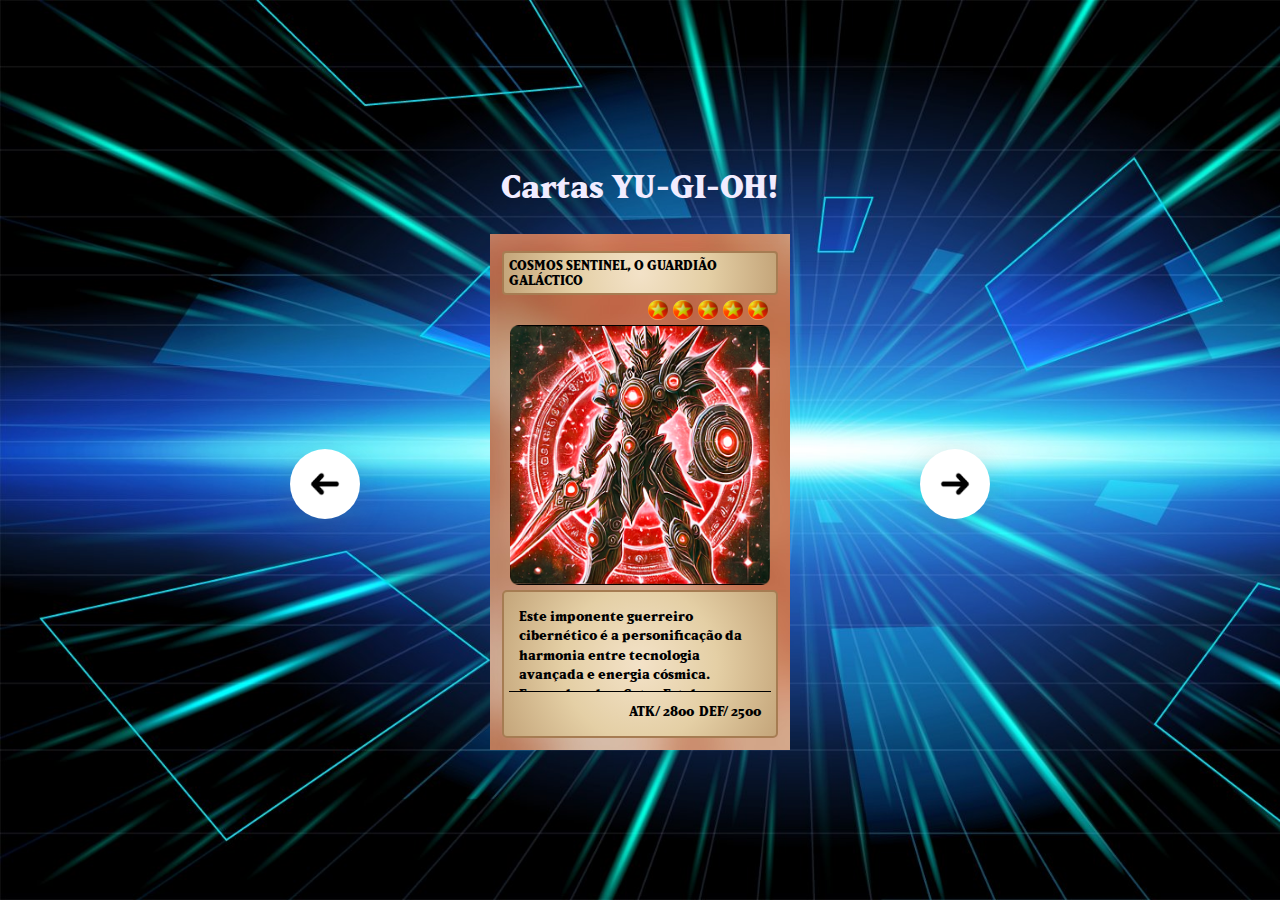
<file: Cartas_YU-GI-OH/index.html>
<!DOCTYPE html>
<html lang="pt-BR">

<head>
  <meta charset="UTF-8">
  <meta name="viewport" content="width=device-width, initial-scale=1.0">
  <title>Cartas YU-GI-OH</title>
  <link rel="stylesheet" href="src/css/fontes.css">
  <link rel="stylesheet" href="src/css/reset.css">
  <link rel="stylesheet" href="src/css/estilos.css">
  <link rel="stylesheet" href="src/css/responsivo.css">
</head>

<body>
  <header class="cabecalho">
    <h1 class="titulo">Cartas YU-GI-OH!</h1>
  </header>
  <main class="slider">
    <button class="btn-seta btn-voltar" id="btn-voltar">
      <img src="src/imagens/seta.png" alt="seta voltar">
    </button>

    <ul class="lista-personagens">
      <li class="cartao fundo-1 selecionado">
        <div class="carta-virada"></div>

        <h2 class="nome">Cosmos Sentinel, o guardião Galáctico</h2>
        <div class="nivel-carta">
          <span class="estrela"></span>
          <span class="estrela"></span>
          <span class="estrela"></span>
          <span class="estrela"></span>
          <span class="estrela"></span>
        </div>

        <img src="src/imagens/cosmos-sentinel.png" alt="Cosmos Sentinel, o guardião Galáctico" class="imagem-carta">

        <div class="informacoes">
          <p class="descricao">Este imponente guerreiro cibernético é a personificação da
            harmonia entre tecnologia avançada e energia cósmica. Empunhando o
            Cetro Estelar, Cosmos Sentinel pode manipular o espaço-tempo,
            anulando ataques e fortalecendo aliados.
          </p>
          <div class="informacoes-ataque">
            <span>ATK/ 2800 </span>
            <span>DEF/ 2500</span>
          </div>
        </div>
      </li>

      <li class="cartao fundo-2">
        <div class="carta-virada"></div>

        <h2 class="nome">NebulaDragon, o ser das Estrelas</h2>
        <div class="nivel-carta">
          <span class="estrela"></span>
          <span class="estrela"></span>
          <span class="estrela"></span>
          <span class="estrela"></span>
          <span class="estrela"></span>
          <span class="estrela"></span>
          <span class="estrela"></span>
        </div>

        <img src="src/imagens/nebuladragon.png" alt="NebulaDragon, o ser das Estrelas" class="informacoes">

        <div class="informacoes">
          <p class="descricao">Uma criatura mítica nascida da fusão de nebulosas e energia
            estelar. Com suas escamas cristalinas, Nebuladragon canaliza o
            poder do cosmos, devastando seus inimigos com rajadas de energia
            pura. Diz-se que ele aparece apenas em momentos de caos universal,
            como arauto de renovação e equilíbrio celestial.
          </p>
          <div class="informacoes-ataque">
            <span>ATK/ 3200 </span>
            <span>DEF/ 2000</span>
          </div>
        </div>
      </li>

      <li class="cartao fundo-3">
        <div class="carta-virada"></div>
        <h2 class="nome">Cyberblade Paladin, o Cavaleiro Digital</h2>
        <div class="nivel-carta">
          <span class="estrela"></span>
          <span class="estrela"></span>
          <span class="estrela"></span>
        </div>
        <img src="src/imagens/cyberblade-paladin.png" alt="Cyberblade Paladin, o Cavaleiro Digital"
          class="imagem-carta" />
        <div class="informacoes">
          <p class="descricao">
            Armado com a lendária Cyberblade, este cavaleiro cibernético é um
            protetor das dimensões digitais. Com reflexos aprimorados e um
            senso de justiça inabalável, ele combate invasores que ameaçam o
            equilíbrio dos mundos virtuais e reais. Sua espada emana um brilho
            tecnológico que pode cortar tanto matéria física quanto código
            digital.
          </p>
          <div class="informacoes-ataque">
            <span>ATK/ 2600</span>
            <span>DEF/ 2300</span>
          </div>
        </div>
      </li>
      <li class="cartao fundo-4">
        <div class="carta-virada"></div>
        <h2 class="nome">Mechadragon X, o Destruidor Biomecânico</h2>
        <div class="nivel-carta">
          <span class="estrela"></span>
          <span class="estrela"></span>
          <span class="estrela"></span>
          <span class="estrela"></span>
          <span class="estrela"></span>
          <span class="estrela"></span>
          <span class="estrela"></span>
        </div>
        <img src="src/imagens/mechadragon.png" alt="Mechadragon X, o Destruidor Biomecânico" class="imagem-carta" />
        <div class="informacoes">
          <p class="descricao">
            Uma fusão mortal de biologia dracônica e engenharia cibernética,
            Mechadragon X foi criado para ser uma arma definitiva. Com suas
            asas energizadas e múltiplos núcleos de poder, ele é capaz de
            disparar rajadas devastadoras e neutralizar até os mais fortes
            adversários. Sua presença no campo de batalha é um presságio de
            destruição iminente, conhecido como o "Fim das Eras".
          </p>
          <div class="informacoes-ataque">
            <span>ATK/ 3500</span>
            <span>DEF/ 3000</span>
          </div>
        </div>
      </li>
      <li class="cartao fundo-5">
        <div class="carta-virada"></div>
        <h2 class="nome">Archmage Stellarion, o Guardião das Estrelas</h2>
        <div class="nivel-carta">
          <span class="estrela"></span>
          <span class="estrela"></span>
          <span class="estrela"></span>
        </div>
        <img src="src/imagens/archmage.png" alt="Archmage Stellarion, o Guardião das Estrelas" class="imagem-carta" />
        <div class="informacoes">
          <p class="descricao">
            Um mago enigmático que manipula as forças do cosmos para proteger
            o equilíbrio universal. Archmage Stellarion utiliza seu Cetro
            Cósmico para canalizar feitiços de luz estelar, podendo banir
            inimigos para dimensões distantes ou fortalecer aliados com
            energia astral. Sua presença no campo de batalha é envolta em
            mistério e poder, sendo reverenciado como o "Sábio do Infinito".
          </p>
          <div class="informacoes-ataque">
            <span>ATK/ 2400</span>
            <span>DEF/ 2600</span>
          </div>
        </div>
      </li>
      <li class="cartao fundo-6">
        <div class="carta-virada"></div>
        <h2 class="nome">Aegis Knight, o Guardião do Firmamento</h2>
        <div class="nivel-carta">
          <span class="estrela"></span>
          <span class="estrela"></span>
          <span class="estrela"></span>
          <span class="estrela"></span>
        </div>
        <img src="src/imagens/aegis-knight.png" alt="Aegis Knight, o Guardião do Firmamento" class="imagem-carta" />
        <div class="informacoes">
          <p class="descricao">
            Vestindo uma armadura forjada com fragmentos de estrelas, Aegis
            Knight é o defensor final das dimensões. Empunhando a Espada
            Astral e o Escudo Celestial, ele possui o poder de anular ataques
            inimigos e contra-atacar com golpes de pura energia cósmica. Seu
            juramento é proteger o equilíbrio entre luz e trevas, sendo
            lembrado como a "Fortaleza do Cosmos".
          </p>
          <div class="informacoes-ataque">
            <span>ATK/ 3000</span>
            <span>DEF/ 2800</span>
          </div>
        </div>
      </li>
      <li class="cartao fundo-7">
        <div class="carta-virada"></div>
        <h2 class="nome">Stormbringer Dragon, o Arauto das Tempestades</h2>
        <div class="nivel-carta">
          <span class="estrela"></span>
          <span class="estrela"></span>
          <span class="estrela"></span>
          <span class="estrela"></span>
          <span class="estrela"></span>
        </div>
        <img src="src/imagens/stormbringer.png" alt="Stormbringer Dragon, o Arauto das Tempestades"
          class="imagem-carta" />
        <div class="informacoes">
          <p class="descricao">
            Este poderoso dragão domina os céus, invocando trovões e
            relâmpagos com o bater de suas asas. Stormbringer Dragon é a
            personificação da fúria da natureza, destruindo tudo em seu
            caminho com rajadas elétricas e ventos cortantes. Diz-se que sua
            aparição é o prelúdio de uma tempestade sem fim, trazendo
            destruição e renovação aos campos de batalha.
          </p>
          <div class="informacoes-ataque">
            <span>ATK/ 2900</span>
            <span>DEF/ 2100</span>
          </div>
        </div>
      </li>
    </ul>

    <button class="btn-seta btn-avancar" id="btn-avancar">
      <img src="src/imagens/seta.png" alt="seta avançar">
    </button>

  </main>
  <script src="src/js/index.js"></script>
</body>

</html>
</file>
<file: Cartas_YU-GI-OH/src/css/fontes.css>
@font-face{
    font-family: 'Yugioh';
    src:url(../fontes/fonte-yu-gi-oh.otf);
}
</file>
<file: Cartas_YU-GI-OH/src/css/estilos.css>
body {
    font-family: 'Yugioh', serif;
    background-image: url(../imagens/fundo-site.jpg);
    background-repeat: no-repeat;
    background-size: cover;
    display: flex;
    justify-content: center;
    flex-direction: column;
    min-height: 100vh;
    gap: 30px;
}

.cabecalho {
    display: flex;
    justify-content: center;
}

.cabecalho .titulo {
    color: #f1ecff;
}

.cartao {
    opacity: 0;
    display: flex;
    flex-direction: column;
    padding: 12px;
    gap: 5px;
    position: absolute;

}

.cartao.selecionado {
    opacity: 1;
    z-index: 1;
}

.lista-personagens {
    width: 300px;
    height: 500px;
    border-radius: 10px;
    position: relative;
}

.slider {
    display: flex;
    justify-content: center;
    align-items: center;
    gap: 130px;
}

.cartao .nome {
    font-size: 13px;
    padding: 5px;
    text-transform: uppercase;
    background: radial-gradient(circle, #f3e2c8, #e4cfa5, #c4a57a);
    border: 2px solid #a67c52;
    border-radius: 4px;
}

.cartao .estrela {
    width: 20px;
    height: 20px;
    background-image: url(../imagens/nivel-carta.png);
    background-size: contain;
    background-repeat: no-repeat;
    display: inline-block;
}

.cartao .nivel-carta {
    display: flex;
    justify-content: flex-end;
    margin-right: 10px;
    gap: 5px;

}

.cartao .imagem-carta {
    max-width: 260px;
    align-self: center;
}

.cartao .informacoes {
    border-radius: 5px;
    max-width: 300px;
    color: #000000;
    background: radial-gradient(circle, #f3e2c8, #e4cfa5, #c4a57a);
    border: 2px solid #a67c52;
    text-align: left;
    line-height: 1.5;
    padding: 5px;
}

.cartao .informacoes .informacoes-ataque {
    display: flex;
    justify-content: flex-end;
    gap: 5px;
    padding: 10px;
}

.cartao .informacoes .informacoes-ataque span {
    font-size: 13px;
}

.cartao .informacoes .descricao {
    border-bottom: 1px solid #000000;
    padding: 10px;
    max-height: 95px;
    overflow-y: scroll;
    font-size: 13px;
}

.fundo-1 {
    background-image: url(../imagens/fundo-1.jpg);
}

.fundo-2 {
    background-image: url(../imagens/fundo-2.jpg);
}

.fundo-3 {
    background-image: url(../imagens/fundo-3.jpg);
}

.fundo-4 {
    background-image: url(../imagens/fundo-4.jpg);
}

.fundo-5 {
    background-image: url(../imagens/fundo-5.jpg);
}

.fundo-6 {
    background-image: url(../imagens/fundo-6.jpg);
}

.fundo-7 {
    background-image: url(../imagens/fundo-7.jpg);
}

.btn-seta {
    background-color: #ffffff;
    width: 70px;
    height: 70px;
    display: flex;
    align-items: center;
    justify-content: center;
    border-radius: 50px;
    border: 0;
    cursor: pointer;
    transition: background 0.2s ease-in-out;
    box-shadow: rgba(100, 100, 111, 0.2) 0px 7px 29px 0px;
}

.btn-seta.btn-voltar {
    transform: rotateY(180deg);
}

.btn-seta:hover {
    background-color: #8351fe;
}

body::-webkit-scrollbar-track {
    background-color: #c08057;
}
::-webkit-scrollbar {
    width: 10px;
}
::-webkit-scrollbar-thumb {
    background-color: #c08057;
    border-radius: 10px;
}
::-webkit-scrollbar-thumb:hover {
    background-color: #c08057;
}
</file>
<file: Cartas_YU-GI-OH/src/css/responsivo.css>
@media(max-width: 768px) {
    body{
        background-position: center;
        padding: 0 15px;
    }

    .slider{
        gap: 10px;
    }
}

@media(max-width: 496px) {
    .lista-personagens{
        width: 250px;
    }

    .imagem-carta{
        width: 100%;
    }

    .slider{
        position: relative;
    }

    .btn-seta{
        position: absolute;
        bottom: -13%;
    }

    #btn-avancar{
        right: 20%;
    }

    #btn-voltar{
        left: 20%;
    }
}

@media(max-width: 375px) {

    body{
        justify-content: start;
        padding-top: 10px;
        gap: 10px;
    }

    .cabecalho{
        font-size: 12px;
    }
}
</file>
